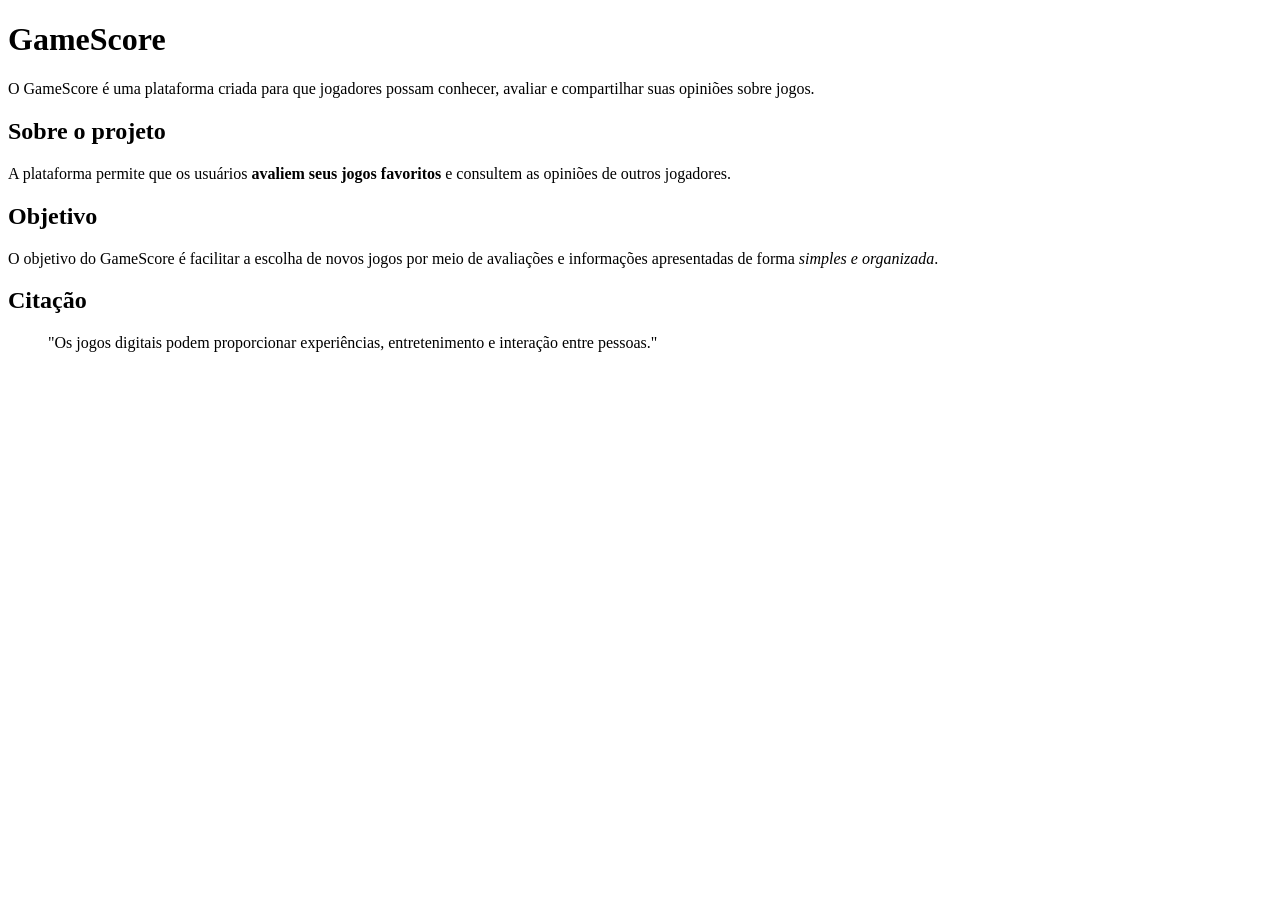
<file: index.html>
<!DOCTYPE html>
<html lang="pt-br">

<head>
    <meta charset="UTF-8">
    <meta name="viewport" content="width=device-width, initial-scale=1.0">

    <title>GameScore - Avaliação de Jogos</title>

    <meta name="description"
        content="GameScore é uma plataforma para avaliar jogos, consultar notas e conhecer opiniões de outros jogadores.">
</head>

<body>

    <h1>GameScore</h1>

    <p>
        O GameScore é uma plataforma criada para que jogadores possam
        conhecer, avaliar e compartilhar suas opiniões sobre jogos.
    </p>

    <h2>Sobre o projeto</h2>

    <p>
        A plataforma permite que os usuários
        <strong>avaliem seus jogos favoritos</strong>
        e consultem as opiniões de outros jogadores.
    </p>

    <h2>Objetivo</h2>

    <p>
        O objetivo do GameScore é facilitar a escolha de novos jogos
        por meio de avaliações e informações apresentadas de forma
        <em>simples e organizada</em>.
    </p>

    <h2>Citação</h2>

    <blockquote>
        "Os jogos digitais podem proporcionar experiências,
        entretenimento e interação entre pessoas."
    </blockquote>

</body>

</html>
</file>
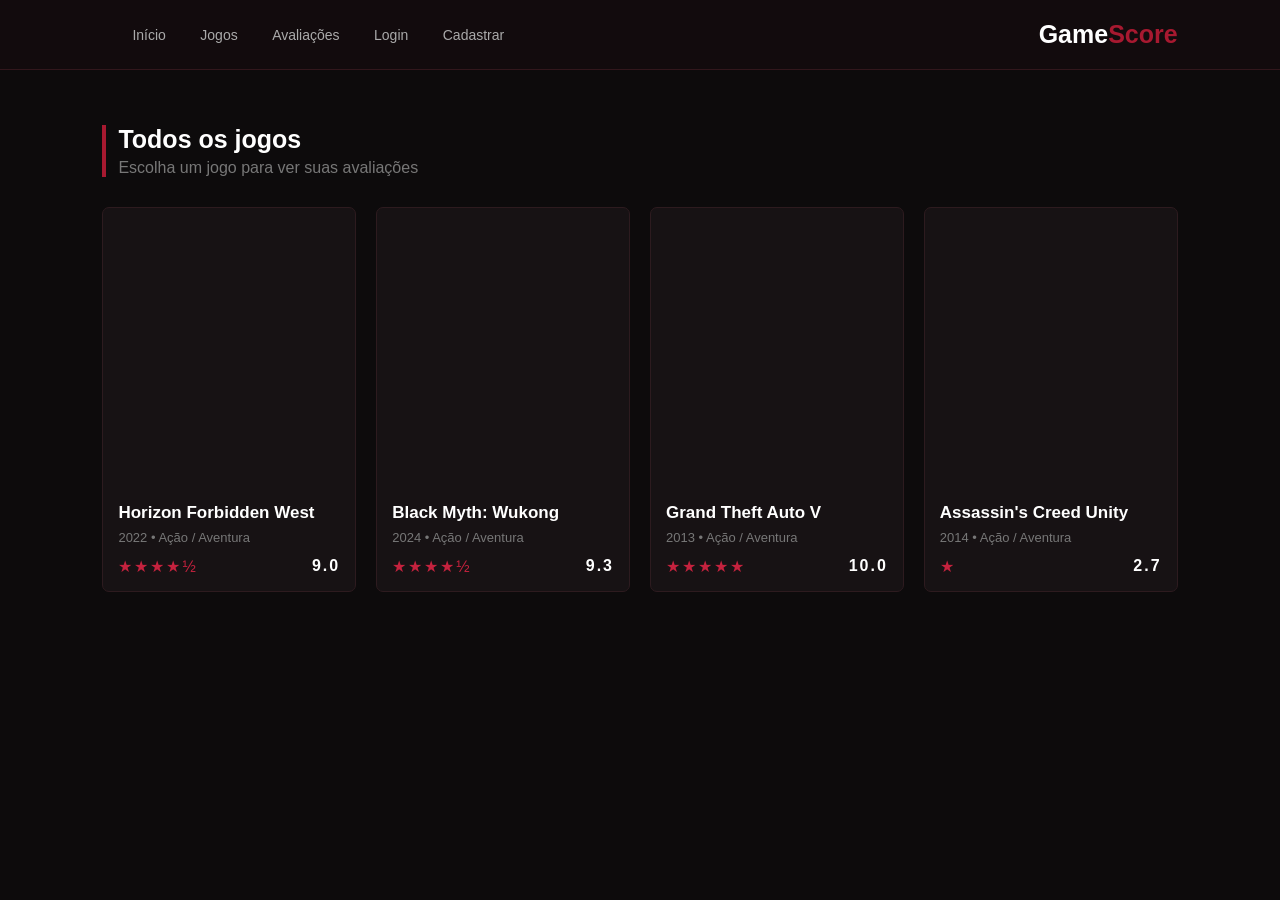
<file: jogos.html>
<!DOCTYPE html>
<html lang="pt-br">

<head>
    <meta charset="UTF-8">
    <title>Jogos - GameScore</title>
    <link rel="stylesheet" href="style.css">
</head>

<body>

    <header>
        <div class="logo">
            Game<span>Score</span>
        </div>

        <nav>
            <a href="Projeto.html">Início</a>
            <a href="jogos.html">Jogos</a>
            <a href="Projeto.html#avaliacoes">Avaliações</a>
            <a href="#">Login</a>
            <a href="#">Cadastrar</a>
        </nav>
    </header>


    <main class="conteudo">

        <div class="titulo">
            <h2>Todos os jogos</h2>
            <p>Escolha um jogo para ver suas avaliações</p>
        </div>

        <section class="jogos">

            
        <div class="jogo">

                <div
                    class="capa"
                    style="background-image:
                    url('https://image.api.playstation.com/vulcan/ap/rnd/202107/3100/ki0STHGAkIF06Q4AU8Ow4OkV.png')">
                </div>

                <div class="informacao">

                    <h3>
                        Horizon Forbidden West
                    </h3>

                    <p>
                        2022 • Ação / Aventura
                    </p>

                    <div class="estrelas">

                        ★★★★½

                        <span class="nota">
                            9.0
                        </span>

                    </div>

                </div>

            </div>
    

    <div class="jogo">
        <div
                    class="capa"
                    style="background-image:
                    url('https://m.media-amazon.com/images/I/71wzvn9eRaL._AC_UF1000,1000_QL80_.jpg')">
                </div>

                <div class="informacao">

                    <h3>
                        Black Myth: Wukong
                    </h3>

                    <p>
                        2024 • Ação / Aventura
                    </p>

                    <div class="estrelas">

                        ★★★★½

                        <span class="nota">
                            9.3
                        </span>

                    </div>

                </div>
    </div>

    <div class="jogo">
        <div
                    class="capa"
                    style="background-image:
                    url('https://upload.wikimedia.org/wikipedia/pt/8/80/Grand_Theft_Auto_V_capa.png?utm_source=pt.wikipedia.org&utm_campaign=index&utm_content=thumbnail_unscaled&_=20160908004357')">
                </div>

                <div class="informacao">

                    <h3>
                        Grand Theft Auto V
                    </h3>

                    <p>
                        2013 • Ação / Aventura
                    </p>

                    <div class="estrelas">

                        ★★★★★

                        <span class="nota">
                            10.0
                        </span>

                    </div>

                </div>
    </div>

    <div class="jogo">
        <div
                    class="capa"
                    style="background-image:
                    url('https://assets-prd.ignimgs.com/2021/12/21/assassins-creed-unity-button-fin-v2-1640122267276.jpg?crop=1%3A1%2Csmart&format=jpg&auto=webp&quality=80')">
                </div>

                <div class="informacao">

                    <h3>
                        Assassin's Creed Unity
                    </h3>

                    <p>
                        2014 • Ação / Aventura
                    </p>

                    <div class="estrelas">

                        ★

                        <span class="nota">
                            2.7
                        </span>

                    </div>

                </div>
    </div>

        </section>

    </main>

</body>

</html>
</file>
<file: style.css>
* {
    margin: 0;
    padding: 0;
    box-sizing: border-box;
}

body {
    background-color: #0d0b0c;
    color: white;
    font-family: Arial, sans-serif;
}

/* MENU */

header {
    height: 70px;
    background-color: #120b0d;
    border-bottom: 1px solid #32171c;

    display: flex;
    flex-direction: row-reverse;
    justify-content: space-between;
    align-items: center;

    padding: 0 8%;
}

.logo {
    font-size: 25px;
    font-weight: bold;
    color: white;
}

.logo span {
    color: #a71930;
}

nav a {
    color: #aaa;
    text-decoration: none;
    margin-left: 30px;
    font-size: 14px;
}

nav a:hover {
    color: #d52a45;
}

/* BANNER */

.banner {
    height: 420px;
    padding: 100px 8%;

    background:
        linear-gradient(
            to right,
            #0d0b0c 10%,
            rgba(13,11,12,0.85),
            rgba(13,11,12,0.2)
        ),
        url("https://images.unsplash.com/photo-1511512578047-dfb367046420");

    background-size: cover;
    background-position: center;
}

.banner h1 {
    font-size: 55px;
    margin-bottom: 15px;
}

.banner h1 span {
    color: #b51d36;
}

.banner p {
    color: #aaa;
    width: 500px;
    line-height: 1.6;
    margin-bottom: 25px;
}

.botao {
    background-color: #9d1930;
    color: white;
    text-decoration: none;
    padding: 13px 22px;
    border-radius: 5px;
    font-weight: bold;
}

.botao:hover {
    background-color: #c5223e;
}

/* CONTEÚDO */

.conteudo {
    width: 84%;
    margin: auto;
    padding: 55px 0;
}

.titulo {
    border-left: 4px solid #a71930;
    padding-left: 12px;
    margin-bottom: 30px;
}

.titulo h2 {
    font-size: 25px;
}

.titulo p {
    color: #777;
    margin-top: 5px;
}

/* JOGOS */

.jogos {
    display: grid;
    grid-template-columns: repeat(4, 1fr);
    gap: 20px;
}

.jogo {
    background-color: #171214;
    border: 1px solid #2d1b1f;
    border-radius: 7px;
    overflow: hidden;
    transition: 0.3s;
}

.jogo:hover {
    transform: translateY(-6px);
    border-color: #7d1c2d;
}

.capa {
    height: 280px;
    background-size: cover;
    background-position: center;
}

.informacao {
    padding: 15px;
}

.informacao h3 {
    font-size: 17px;
    margin-bottom: 7px;
}

.informacao p {
    color: #777;
    font-size: 13px;
}

.estrelas {
    color: #c5223e;
    margin-top: 12px;
    letter-spacing: 2px;
}

.nota {
    float: right;
    color: white;
    font-weight: bold;
}

/* SOBRE O PROJETO */

.sobre {
    margin-top: 70px;
    background-color: #151112;
    border: 1px solid #2b1a1e;
    padding: 25px;
    border-radius: 7px;
}

.sobre p {
    color: #999;
    line-height: 1.6;
    margin-top: 10px;
}

.sobre strong {
    color: #ddd;
}

.sobre em {
    color: #c5223e;
}

/* CITAÇÃO */

blockquote {
    margin-top: 20px;
    padding: 20px;
    background-color: #151112;
    border-left: 4px solid #a71930;
    color: #aaa;
    font-style: italic;
    line-height: 1.6;
}

/* AVALIAÇÕES */

.avaliacoes {
    margin-top: 70px;
}

.avaliacao {
    background-color: #151112;
    border: 1px solid #2b1a1e;
    padding: 20px;
    margin-bottom: 12px;
    border-radius: 6px;
}

.avaliacao h3 {
    color: #ddd;
    margin-bottom: 8px;
}

.avaliacao p {
    color: #888;
    line-height: 1.5;
}

.avaliacao span {
    color: #c5223e;
    font-weight: bold;
}

/* RODAPÉ */

footer {
    margin-top: 50px;
    padding: 25px;
    text-align: center;
    border-top: 1px solid #2b181c;
    color: #666;
    font-size: 13px;
}

footer p {
    margin: 5px;
}

/* CELULAR */

@media (max-width: 800px) {

    nav {
        display: none;
    }

    .banner {
        padding: 80px 8%;
    }

    .banner h1 {
        font-size: 40px;
    }

    .banner p {
        width: 100%;
    }

    .jogos {
        grid-template-columns: repeat(2, 1fr);
    }

    .capa {
        height: 230px;
    }
}

@media (max-width: 500px) {

    .jogos {
        grid-template-columns: 1fr 1fr;
        gap: 10px;
    }

    .capa {
        height: 200px;
    }

    .informacao h3 {
        font-size: 14px;
    }

    .banner {
        height: 380px;
    }
}
</file>
